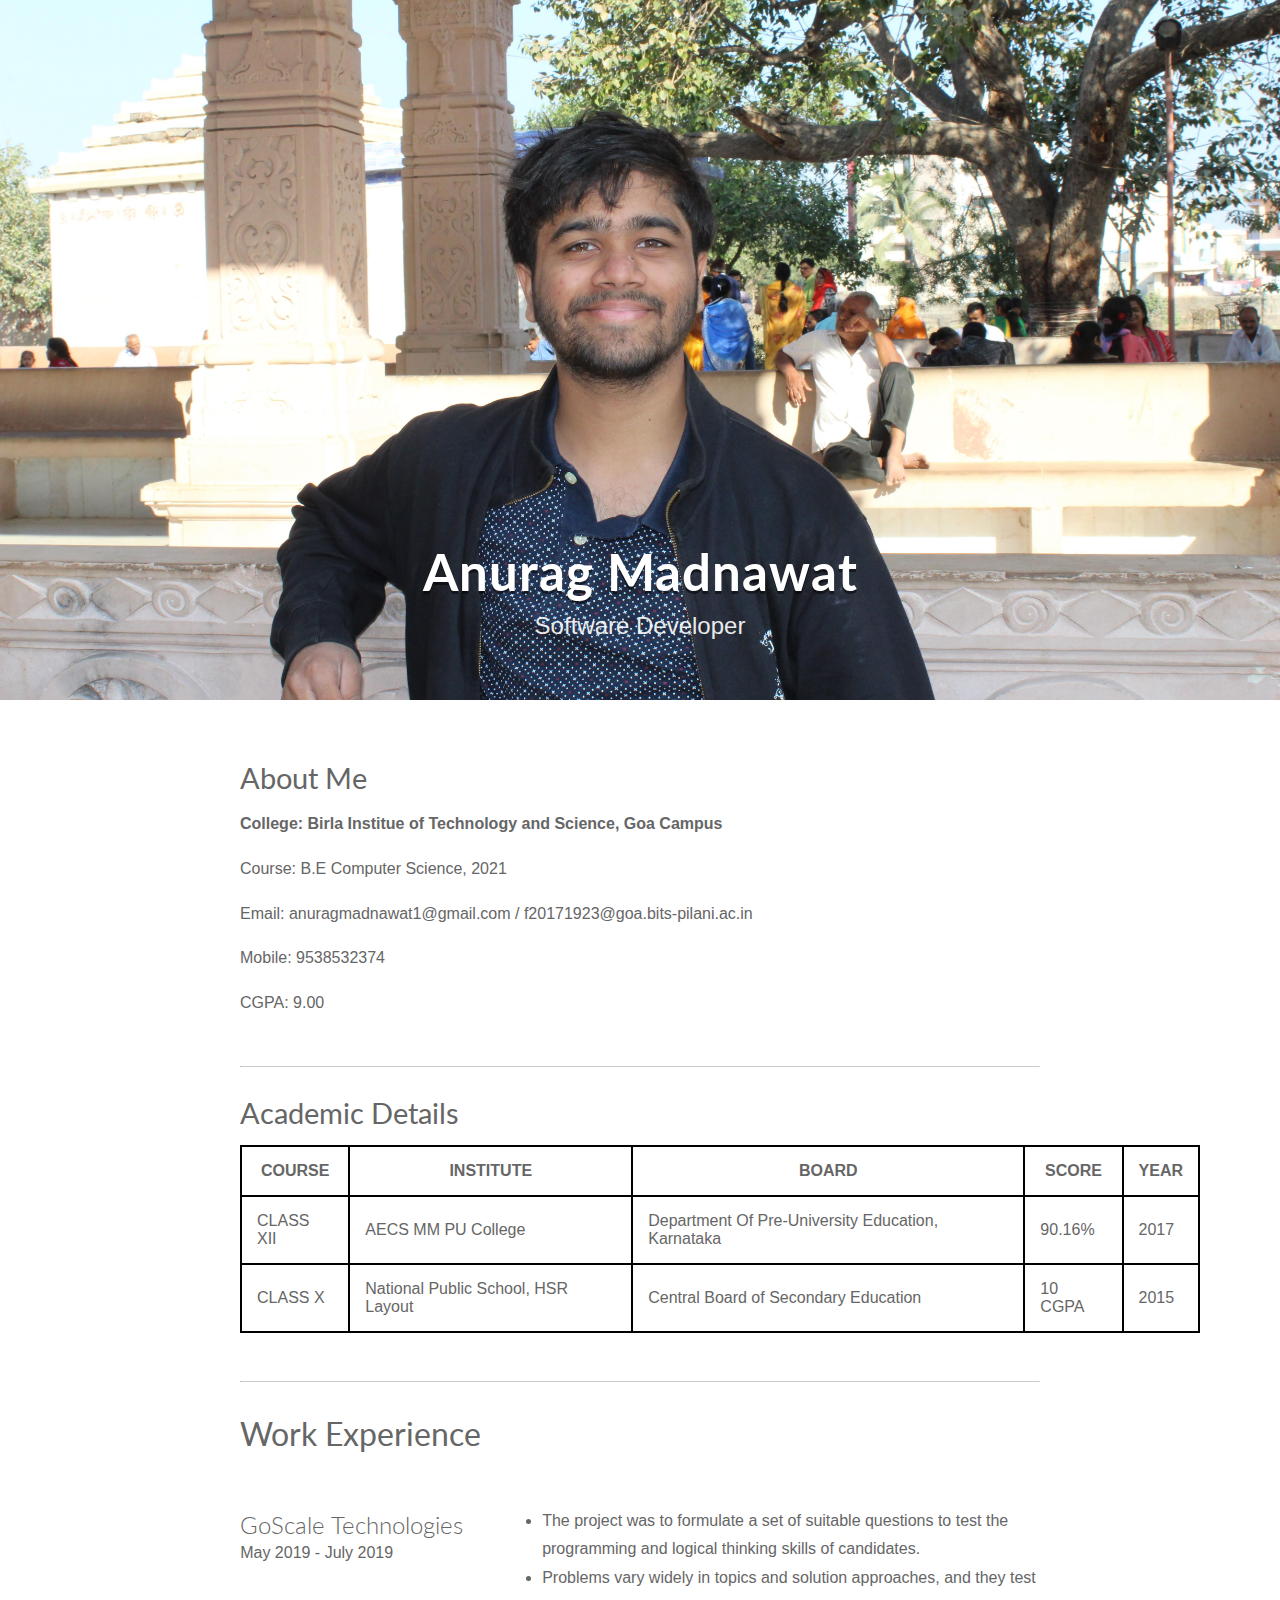
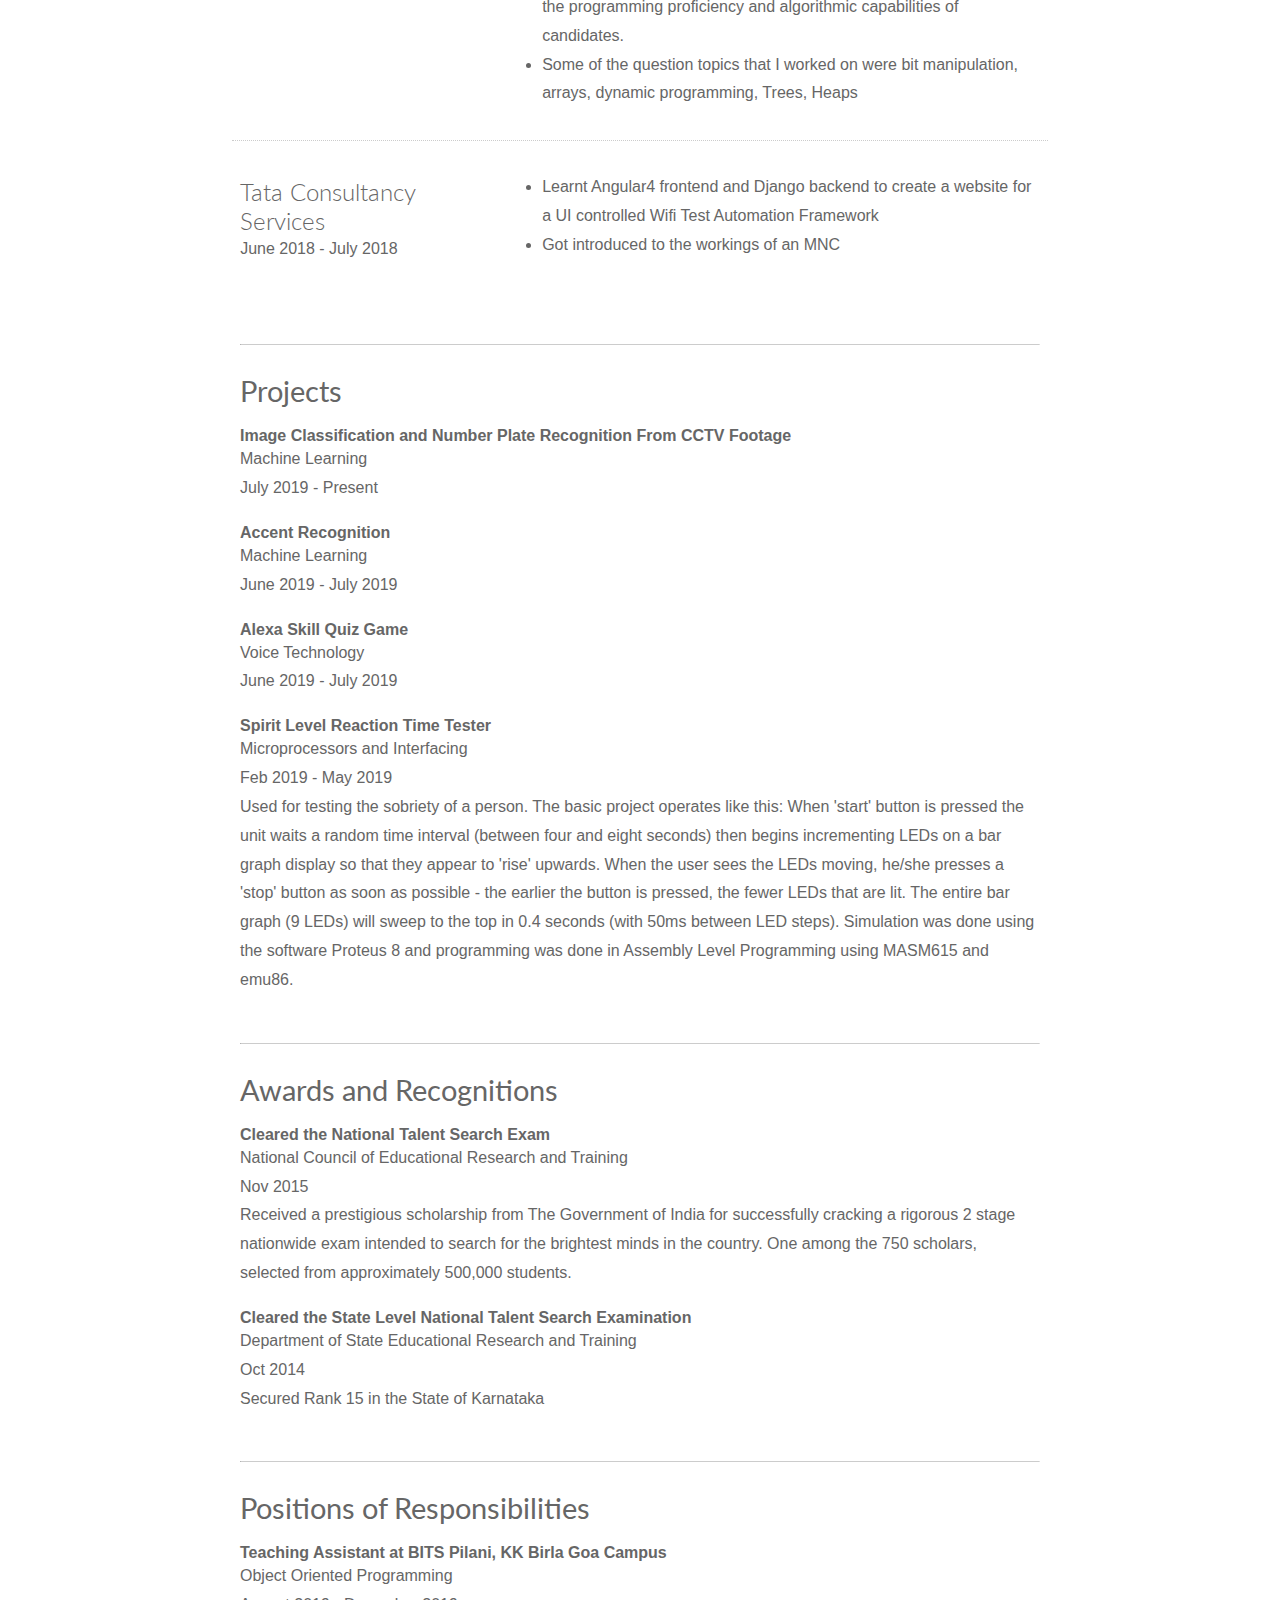
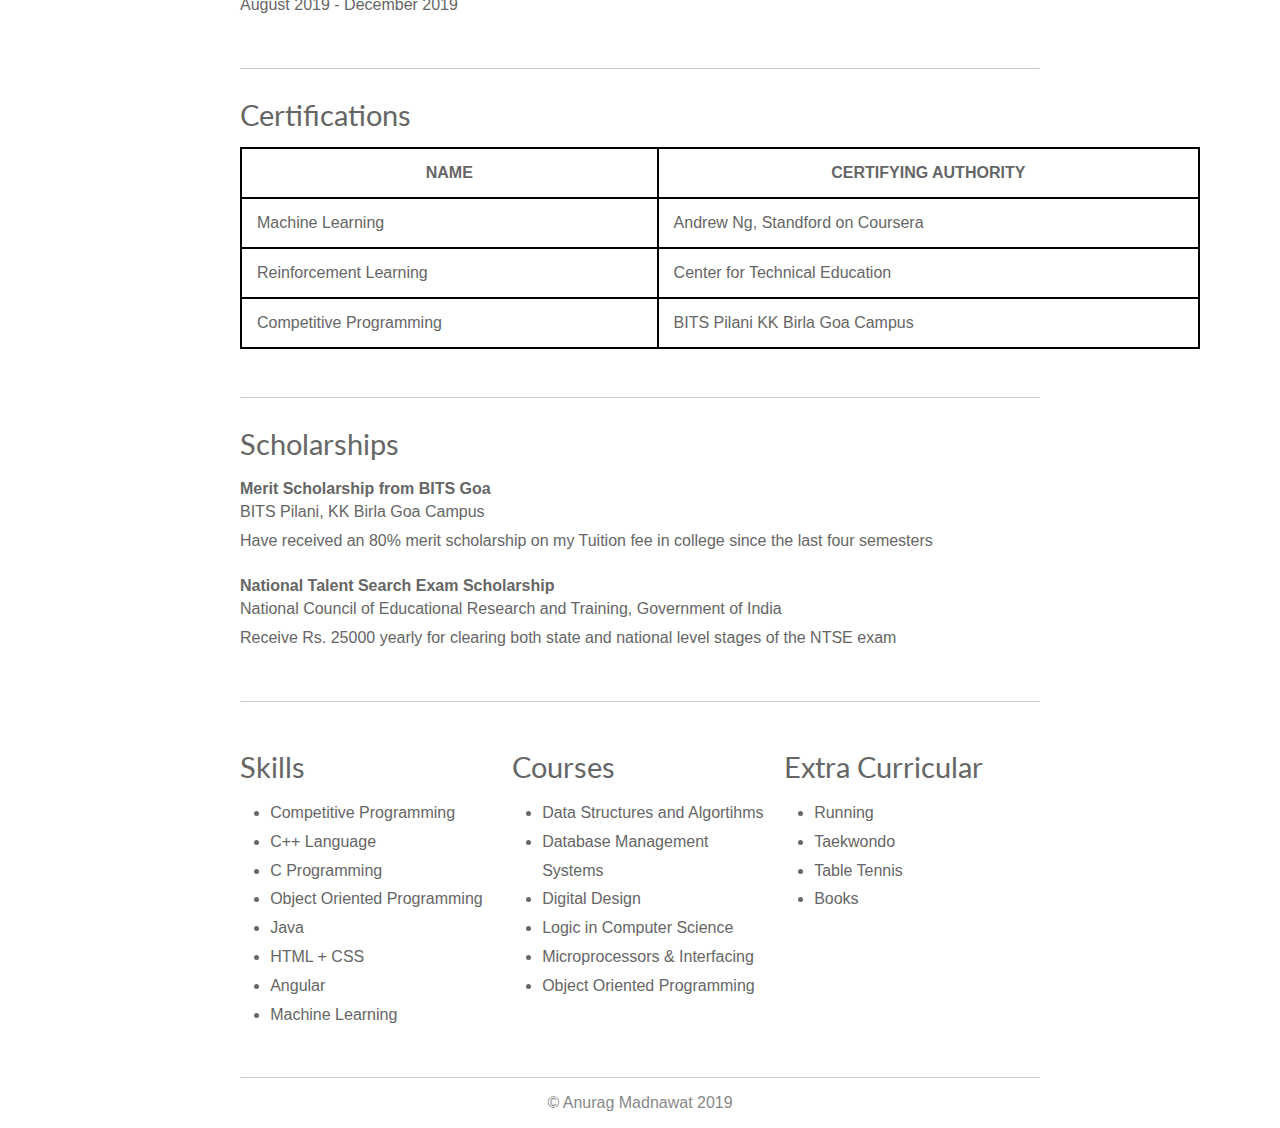
<file: studentProjects/Resume-Anurag/index.html>
<!DOCTYPE html>
<html lang="en">
<head>
	<meta charset="utf-8" />
	<title>Anurag-Resume</title>
	<meta name="viewport" content="width=device-width, initial-scale=1.0"/>
	<!--Custom fonts. To improve load times, remove this and update the h1 styling in style.css--> 
	<link href='http://fonts.googleapis.com/css?family=Lato:300,700' rel='stylesheet' type='text/css'>
	<!-- stylesheets -->
	<link rel="stylesheet" href="style.css" type="text/css" />
	<!-- favicon -->
	<link rel="shortcut icon" href="img/BITS-PILANI.jpeg">
	
	<!-- just in case viewer is using Internet Explorer -->
	<!--[if IE]><script src="http://html5shiv.googlecode.com/svn/trunk/html5.js"></script><![endif]-->

</head>

<body>
	
	<!-- Header-->
	<header>
		<h1>Anurag Madnawat</h1>
		<p>Software Developer</p>
	</header>
	
	<div class="container">
		
		<!-- Introduction-->
		<section >
			<h1><b>About Me</b></h1>
			<p><b>College: Birla Institue of Technology and Science, Goa Campus </b></p>
			<p>Course: B.E Computer Science, 2021</p>
			<p>Email: anuragmadnawat1@gmail.com / f20171923@goa.bits-pilani.ac.in</p>
			<p>Mobile: 9538532374</p>
			<p>CGPA: 9.00</p>
		</section>
		
		<hr>
		
		<!-- Gallery Block-->
		<section>
			<h1><b>Academic Details</b></h1>
			<table style="width:120%">
				<tr>
				  <th>COURSE</th>
				  <th>INSTITUTE</th>
				  <th>BOARD</th>
				  <th>SCORE</th>
				  <th>YEAR</th>
				</tr>
				<tr>
				  <td>CLASS XII</td>
				  <td>AECS MM PU College</td> 
				  <td>Department Of Pre-University Education, Karnataka</td>
				  <td>90.16%</td>
				  <td>2017</td>
				</tr>
				<tr>
				  <td>CLASS X</td>
				  <td>National Public School, HSR Layout</td> 
				  <td>Central Board of Secondary Education</td>
				  <td>10 CGPA</td>
				  <td>2015</td>
				</tr>
			  </table>
		</section>
		
		<hr>

		<!-- Testimonials-->	
		<!-- <section class="testimonial">
			<div class="row">
				<div class="grid-2">
					<img src="img/re.png">
					<h2>Their Name</h2>
					<p>You can use this as a place to put recommendations, accolades and testimonials</p>
				</div>
				
				<div class="grid-2">
					<img src="img/re.png">
					<h2>Their Name</h2>
					<p>You can use this as a place to put recommendations, accolades and testimonials</p>
				</div>
		
				<div class="grid-2">
					<img src="img/re.png">
					<h2>Their Name</h2>
					<p>You can use this as a place to put recommendations, accolades and testimonials</p>
				</div>
			</div>
		</section> -->
	</div> <!-- End container-->
	
	<!-- Spotlight -->
	<!-- <section class="spotlight">
		<div class="container">
			<div class="row">
				<div class="grid-3">
					<img src="img/spotlight.jpg">
				</div>
				<div class="grid-3">
					<h1>Project Spotlight</h1>
					<p>Give a brief description of what this project is and what role you played. It can also be helpful to include a link</p>
					<a href="#">View Project</a>
				</div>
			</div>
		</div>
	</section> -->
	
	
	<!-- New container-->
	<div class="container">
	
		
		
		<h1><b>Work Experience</b></h1>
		<!--Experience Tables-->
		<section class="experience">
			<div class="row">
				<div class="grid-2">
					<h2>GoScale Technologies</h2>
					<p>May 2019 - July 2019</p>
				</div>
				<div class="grid-4">
					<ul>
						<li>The project was to formulate a set of suitable questions to test the programming and logical thinking skills of candidates.</li>
						<li>Problems vary widely in topics and solution approaches, and they test the programming proficiency and algorithmic capabilities of candidates. </li>
						<li> Some of the question topics that I worked on were bit manipulation, arrays, dynamic programming, Trees, Heaps</li>
					</ul>
				</div>
			</div>
			<div class="row">
				<div class="grid-2">
					<h2>Tata Consultancy Services</h2>
					<p>June 2018 - July 2018</p>
				</div>
				<div class="grid-4">
					<ul>
						<li>Learnt Angular4 frontend and Django backend to create a website for a UI controlled Wifi Test Automation Framework</li>
						<li>Got introduced to the workings of an MNC</li>
					</ul>
				</div>
			</div>
		</section>
		
		<hr>

		<section >
			<h1><b>Projects</b></h1>
			<h4 style="margin-bottom:0;"><b>Image Classification and Number Plate Recognition From CCTV Footage</b></h4>
			<p style="margin-bottom:0;">Machine Learning</p>
			<p>July 2019 - Present</p>

			<h4 style="margin-bottom:0;"><b>Accent Recognition</b></h4>
			<p style="margin-bottom:0;">Machine Learning</p>
			<p>June 2019 - July 2019</p>

			<h4 style="margin-bottom:0;"><b>Alexa Skill Quiz Game</b></h4>
			<p style="margin-bottom:0;">Voice Technology</p>
			<p>June 2019 - July 2019</p>
			
			
			<h4 style="margin-bottom:0;"><b>Spirit Level Reaction Time Tester</b></h4>
			<p style="margin-bottom:0;">Microprocessors and Interfacing</p>
			<p style="margin-bottom:0;">Feb 2019 - May 2019</p>
			<p>Used for testing the sobriety of a person. The basic project operates like this: When 'start' button is pressed the unit waits a random time interval (between four and eight seconds) then begins incrementing LEDs on a bar graph display so that they appear to 'rise' upwards. When the user sees the LEDs moving, he/she presses a 'stop' button as soon as possible - the earlier the button is pressed, the fewer LEDs that are lit. The entire bar graph (9 LEDs) will sweep to the top in 0.4 seconds (with 50ms between LED steps). Simulation was done using the software Proteus 8 and programming was done in Assembly Level Programming using MASM615 and emu86.</p>
		</section>

		<hr>

		<section >
			<h1><b>Awards and Recognitions</b></h1>
			<h4 style="margin-bottom:0;"><b>Cleared the National Talent Search Exam</b></h4>
			<p style="margin-bottom:0;">National Council of Educational Research and Training</p>
			<p style="margin-bottom:0;">Nov 2015</p>
			<p>Received a prestigious scholarship from The Government of India for successfully cracking a rigorous 2 stage nationwide exam intended to search for the brightest minds in the country. One among the 750 scholars, selected from approximately 500,000 students.</p>
			
			<h4 style="margin-bottom:0;"><b>Cleared the State Level National Talent Search Examination
			</b></h4>
			<p style="margin-bottom:0;">Department of State Educational Research and Training</p>
			<p style="margin-bottom:0;">Oct 2014</p>
			<p>Secured Rank 15 in the State of Karnataka</p>
		</section>

		<hr>
		<section >
				<h1><b>Positions of Responsibilities </b></h1>
				<h4 style="margin-bottom:0;"><b>Teaching Assistant at BITS Pilani, KK Birla Goa Campus</b></h4>
				<p style="margin-bottom:0;">Object Oriented Programming</p>
				<p style="margin-bottom:0;">August 2019 - December 2019</p>
		</section>
	
		<hr>
		<section>
			<h1><b>Certifications</b></h1>
			<table style="width:120%">
				<tr>
				  <th>NAME</th>
				  <th>CERTIFYING AUTHORITY</th>
				</tr>
				<tr>
				  <td>Machine Learning</td>
				  <td>Andrew Ng, Standford on Coursera</td> 
				</tr>
				<tr>
				  <td>Reinforcement Learning</td>
				  <td>Center for Technical Education</td> 
				</tr>
				<tr>
					<td>Competitive Programming</td>
					<td>BITS Pilani KK Birla Goa Campus</td> 
				</tr>
			  </table>
		</section>
		
		<hr>

		<section >
				<h1><b>Scholarships</b></h1>
				<h4 style="margin-bottom:0;"><b>Merit Scholarship from BITS Goa</b></h4>
				<p style="margin-bottom:0;">BITS Pilani, KK Birla Goa Campus</p>
				<p>Have received an 80% merit scholarship on my Tuition fee in college since the last four semesters</p>
				
				<h4 style="margin-bottom:0;"><b>National Talent Search Exam Scholarship</b></h4>
				<p style="margin-bottom:0;">National Council of Educational Research and Training, Government of India</p>
				<p>Receive Rs. 25000 yearly for clearing both state and national level stages of the NTSE exam<p>
		</section>
	
		<hr>
	
		
		<section>
			<!--List of skills-->
			<div class="row">
				<div class="grid-2">
					<h1><b>Skills</b></h1>
					<ul>
						<li>Competitive Programming</li>
						<li>C++ Language</li>
						<li>C Programming</li>
						<li>Object Oriented Programming</li>
						<li>Java</li>
						<li>HTML + CSS</li>
						<li>Angular</li>
						<li>Machine Learning</li>
					</ul>
				</div>
				
				<div class="grid-2">
					<h1><b>Courses</b></h1>
					<ul>
							<li>Data Structures and Algortihms</li>
							<li>Database Management Systems</li>
							<li>Digital Design</li>
							<li>Logic in Computer Science</li>
							<li>Microprocessors & Interfacing</li>
							<li>Object Oriented Programming</li>
						</ul>
				</div>

				<div class="grid-2">
						<h1><b>Extra Curricular</b></h1>
						<ul>
								<li>Running</li>
								<li>Taekwondo</li>
								<li>Table Tennis</li>
								<li>Books</li>
							</ul>
					</div>
			</div>
		</section>
		
		
		
		<!--Footer-->
		<footer class="center">
			<hr>
			<span>&copy; Anurag Madnawat 2019</span>
		</footer>
		
	</div><!-- End Container -->
	
</body>
</html>
</file>
<file: studentProjects/Resume-Anurag/style.css>
*, *:before, *:after {
  -moz-box-sizing: border-box; -webkit-box-sizing: border-box; box-sizing: border-box;
}

table, th, td {
  border: 2px solid black;
  border-collapse: collapse;
  padding: 15px;
}
 
body {
  font: 100% sans-serif;
  margin: 0em;
  background-color: #fff;
  color: #666;
}

h1, h2, h3 {
  font-family: 'Lato', sans-serif;
  font-weight: 300;
}

a {
  color: #3d6dbe;
  text-decoration: none;
}

a:focus,
a:hover {
  color: #6594e0;
}

p {
  font-size: 1em;
  line-height: 1.8;
  margin-top: 0em;
}

img {
  max-width: 100%;
}

hr {
  border-top: 1px solid #ccc;
  border-bottom: none;
  margin-top: 3em;
  margin-bottom: 2em;
}

header {
  background-color: #999;
  background-image: url(img/background.jpg);
  background-repeat: no-repeat;
  background-position: center center;
  -webkit-background-size: cover;
  -moz-background-size: cover;
  -o-background-size: cover;
  background-size: cover;
  margin-bottom: 4em;
  text-align: center;
  height: 500px;
 
}

header h1 {
  color: white;
  font-size: 2em;
  margin: 0;
  letter-spacing: 1px;
  opacity: 1;
  text-shadow: 0 3px 0 rgba(0,0,0, 0.5);
  position: relative;
  top: 370px;
  font-weight: 700;
}

header p {
  color: #fff;
  font-size: 1.1em;
  padding-bottom: 1.3em;
  padding-top: .5em;
  opacity: .9;
  position: relative;
  top: 360px;
}

section h1 {
  font-size: 1.8em;
  line-height: 1em;
  margin-bottom: .6em;
}

/* Same font-size and line-height as p element */
section ul li, section ol li {
  font-size: 1em;
  margin-left: -10px;
  line-height: 1.8;
}

footer {
  margin-bottom: 1em;
  color: #888;
}

footer hr {
  margin-top: 2em;
  margin-bottom: 1em;
}

.center {
  text-align: center;
  /* display:inline; */
}

@media screen and (min-width: 50em) {
  header {
    height: 700px;
  }
  
  header h1 {
    font-size: 3.2em;
    top: 540px;
  }
  
  header p {
    top: 530px;
    font-size: 1.5em;
  }
}


/* ------------------- Grid -------------------*/

.container {
  max-width: 50em;
  width:92%;
  margin-right: auto;
  margin-left: auto;
}

.row {
  clear: both;
  margin-right: -1%;
  margin-left:  -1%;
  
}

.row:before,
.row:after {
    content: " "; /* 1 */
    display: table; /* 2 */
}

.row:after {
    clear: both;
}

/**
 * For IE 6/7 only
 */
.row {
  *zoom: 1;
}

.grid-1,
.grid-2,
.grid-3,
.grid-4,
.grid-5,
.grid-6 {
  float: left;
  width:100%;
  padding: 0 1%;
  margin-left: auto;
  margin-right: auto;
}

@media screen and (min-width: 40em) {
  .grid-1 { width: 16.6666666%; }
  .grid-2 { width: 33.3333333%; }
  .grid-3 { width: 50%; }
  .grid-4 { width: 66.6666666%; }
  .grid-5 { width: 83.3333333%; }
  .grid-6 { width: 100%; }

}

/* -------------------Custom Blocks----------------- */

/* Gallery */

.gallery [class*="grid-2"], .gallery [class*="grid-3"]  {
  margin-bottom: 1%;
  margin-top: 1%;
  width: 50%;
}

.gallery a img {
  -webkit-transform: translateZ(0); /* Fix chrome pixel shift */
  transition: opacity .2s ease;
  opacity: 1;
}

.gallery a img:hover {
  opacity: .8;
}

@media screen and (min-width: 40em) {
  .gallery .grid-2 {
    width: 33.3333333%;
  }
}


/* Experience */
.experience [class*="row"] {
  border-bottom: dotted 1px #ccc;
  padding-top: 1em;
  padding-bottom: 1em;
}

.experience h2 {
  margin-bottom: 0;
}

.experience h2, .experience p {
  text-align: center;
}

.experience [class*="row"]:last-of-type {
  border: none;
}

@media screen and (min-width: 40em) {
  .experience h2, .experience p {
    text-align: left;
  }
}


/* Education Block */
.education {
  font-family: "Lato", sans-serif;
  line-height: 1.5;
  margin-bottom: 0;
  text-align: center;
  margin: 0 auto;
}

@media screen and (min-width: 40em) {
  .education {
    width: 70%;
  }
}


/* Testimonials */
.testimonial {
  text-align: center;
  margin-bottom: 30px;
}

.testimonial img {
  height: 4em;
  border-radius: 3px;
  margin-left: auto;
  margin-right: auto;
  display: block;
  margin-top: 40px;
}

.testimonial p {
  font-style: italic;
  color: #888;
  margin-top:  -15px;
}

/* Spotlight */
.spotlight {
  background-color: #f3e2d8;
  padding: 3em 1em;
  margin-top: 3em;
  margin-bottom: 3em;
  text-align: center;
}

.spotlight img {
  width: 60%;
  max-width: 250px;
  margin-left: auto;
  margin-right: auto;
  display: block;
}

.spotlight h1 {
  color: #e4382c;
}

.spotlight p {
  color: #6d5e53;
  font-size: 1.1em;
}

.spotlight a {
  background-color: transparent;
  border: 3px solid #e4382c;
  padding: 7px 35px;
  border-radius: 3px;
  color: #e4382c;
  font-size: 1.1em;
  opacity: .8;
  margin-bottom: 10px;
}

.spotlight a:hover {
  opacity: 1;
  cursor: pointer;
}

@media screen and (min-width: 40em) {
  .spotlight {
    padding: 6em;
    text-align: left;
  }
  
  .spotlight h1, .spotlight p {
    text-align: left;
  }
  
}
</file>
